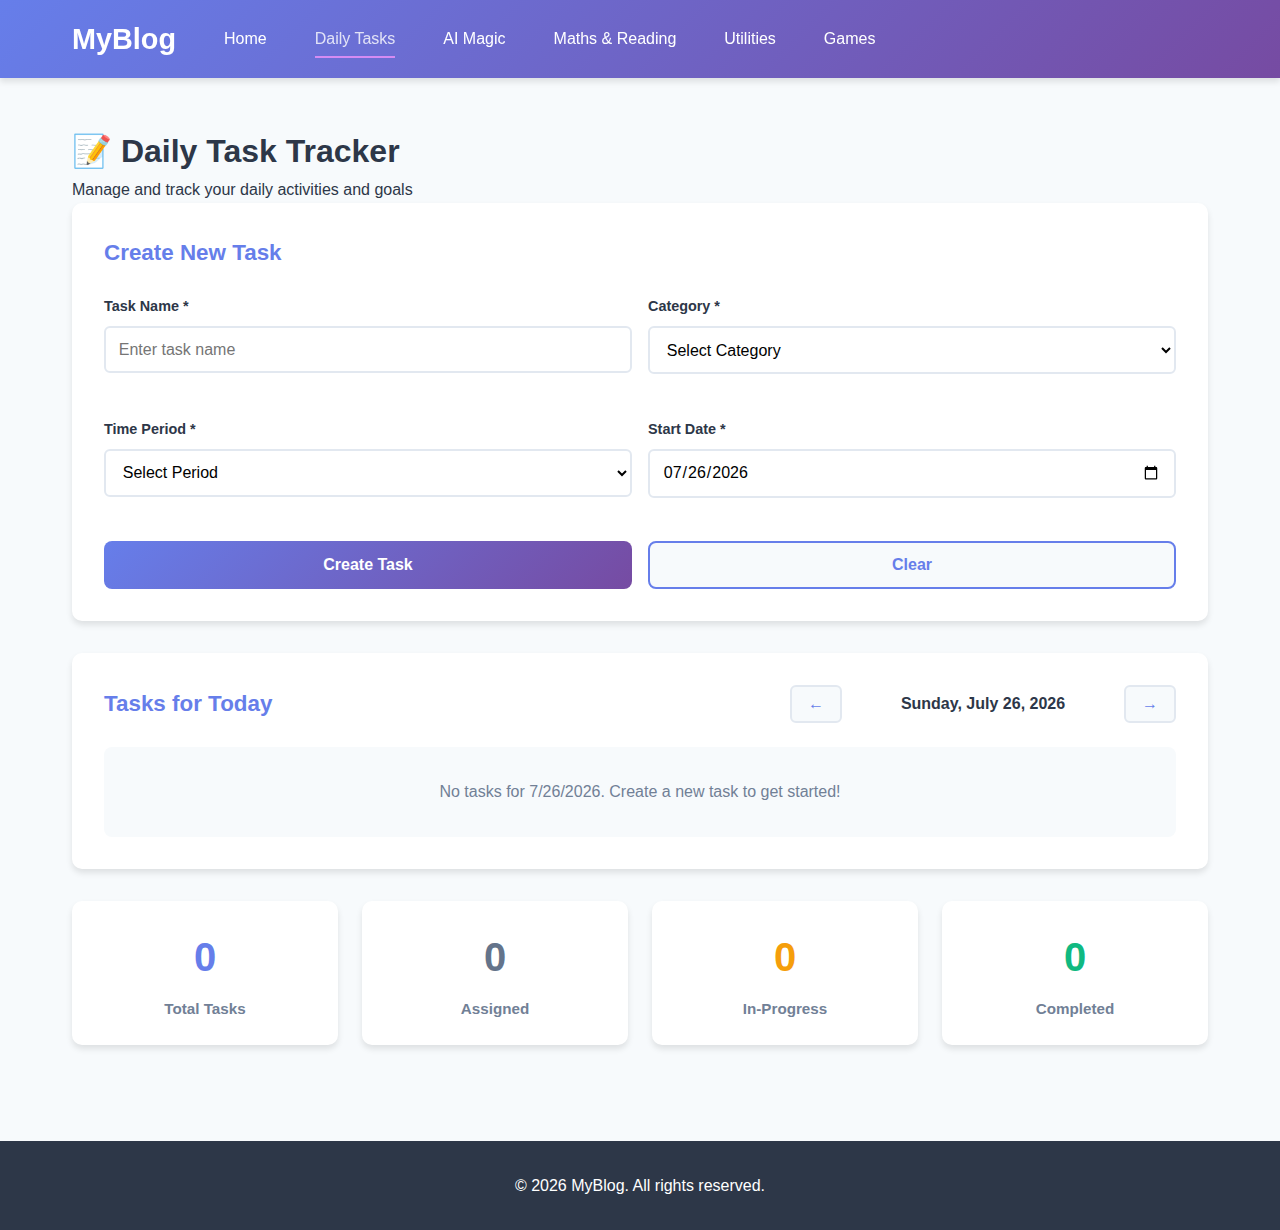
<file: pages/daily-task.html>
<!DOCTYPE html>
<html lang="en">
<head>
    <meta charset="UTF-8">
    <meta name="viewport" content="width=device-width, initial-scale=1.0">
    <title>Daily Task Tracker - MyBlog</title>
    <link rel="stylesheet" href="../css/styles.css">
    <link rel="stylesheet" href="./daily-task.css">
</head>
<body>
    <header>
        <nav class="navbar">
            <div class="nav-container">
                <div class="nav-logo">
                    <a href="../index.html">MyBlog</a>
                </div>
                <ul class="nav-menu">
                    <li class="nav-item">
                        <a href="../index.html" class="nav-link">Home</a>
                    </li>
                    <li class="nav-item">
                        <a href="daily-task.html" class="nav-link active">Daily Tasks</a>
                    </li>
                    <li class="nav-item">
                        <a href="ai-magic.html" class="nav-link">AI Magic</a>
                    </li>
                    <li class="nav-item">
                        <a href="maths.html" class="nav-link">Maths & Reading</a>
                    </li>
                    <li class="nav-item">
                        <a href="utility.html" class="nav-link">Utilities</a>
                    </li>
                    <li class="nav-item">
                        <a href="games.html" class="nav-link">Games</a>
                    </li>
                </ul>
            </div>
        </nav>
    </header>

    <main>
        <section class="page-section">
            <div class="page-container">
                <h1>📝 Daily Task Tracker</h1>
                <p class="section-subtitle">Manage and track your daily activities and goals</p>

                <!-- Create Task Form -->
                <div class="task-form-container">
                    <h2>Create New Task</h2>
                    <form id="task-form" class="task-form">
                        <div class="form-row">
                            <div class="form-group">
                                <label for="task-name">Task Name *</label>
                                <input type="text" id="task-name" name="taskName" required placeholder="Enter task name">
                            </div>

                            <div class="form-group">
                                <label for="task-category">Category *</label>
                                <select id="task-category" name="category" required>
                                    <option value="">Select Category</option>
                                    <option value="Chores">Chores</option>
                                    <option value="Exercise">Exercise</option>
                                    <option value="Study">Study</option>
                                </select>
                            </div>
                        </div>

                        <div class="form-row">
                            <div class="form-group">
                                <label for="task-period">Time Period *</label>
                                <select id="task-period" name="period" required>
                                    <option value="">Select Period</option>
                                    <option value="day">Day</option>
                                    <option value="week">Week</option>
                                    <option value="month">Month</option>
                                    <option value="custom">Custom Date Range</option>
                                </select>
                            </div>

                            <div class="form-group">
                                <label for="task-start-date">Start Date *</label>
                                <input type="date" id="task-start-date" name="startDate" required>
                            </div>
                        </div>

                        <!-- Custom Date Range Fields (Hidden by default) -->
                        <div id="custom-date-fields" class="form-row" style="display: none;">
                            <div class="form-group">
                                <label for="task-end-date">End Date *</label>
                                <input type="date" id="task-end-date" name="endDate">
                            </div>
                        </div>

                        <div class="form-row">
                            <button type="submit" class="btn-primary">Create Task</button>
                            <button type="reset" class="btn-secondary">Clear</button>
                        </div>

                        <div id="form-error" class="form-error"></div>
                    </form>
                </div>

                <!-- Task List Section -->
                <div class="task-list-container">
                    <div class="task-list-header">
                        <h2>Tasks for Today</h2>
                        <div class="date-navigation">
                            <button id="prev-date" class="btn-nav">&larr;</button>
                            <span id="current-date" class="current-date-display"></span>
                            <button id="next-date" class="btn-nav">&rarr;</button>
                        </div>
                    </div>

                    <div id="task-list" class="task-list">
                        <div class="empty-state">
                            <p>No tasks for today. Create a new task to get started!</p>
                        </div>
                    </div>
                </div>

                <!-- Task Statistics -->
                <div class="task-stats">
                    <div class="stat-card">
                        <div class="stat-value" id="stat-total">0</div>
                        <div class="stat-label">Total Tasks</div>
                    </div>
                    <div class="stat-card">
                        <div class="stat-value stat-assigned" id="stat-assigned">0</div>
                        <div class="stat-label">Assigned</div>
                    </div>
                    <div class="stat-card">
                        <div class="stat-value stat-inprogress" id="stat-inprogress">0</div>
                        <div class="stat-label">In-Progress</div>
                    </div>
                    <div class="stat-card">
                        <div class="stat-value stat-completed" id="stat-completed">0</div>
                        <div class="stat-label">Completed</div>
                    </div>
                </div>
            </div>
        </section>
    </main>

    <footer>
        <p>&copy; 2026 MyBlog. All rights reserved.</p>
    </footer>

    <script src="./task-tracker.js"></script>
</body>
</html>
</file>
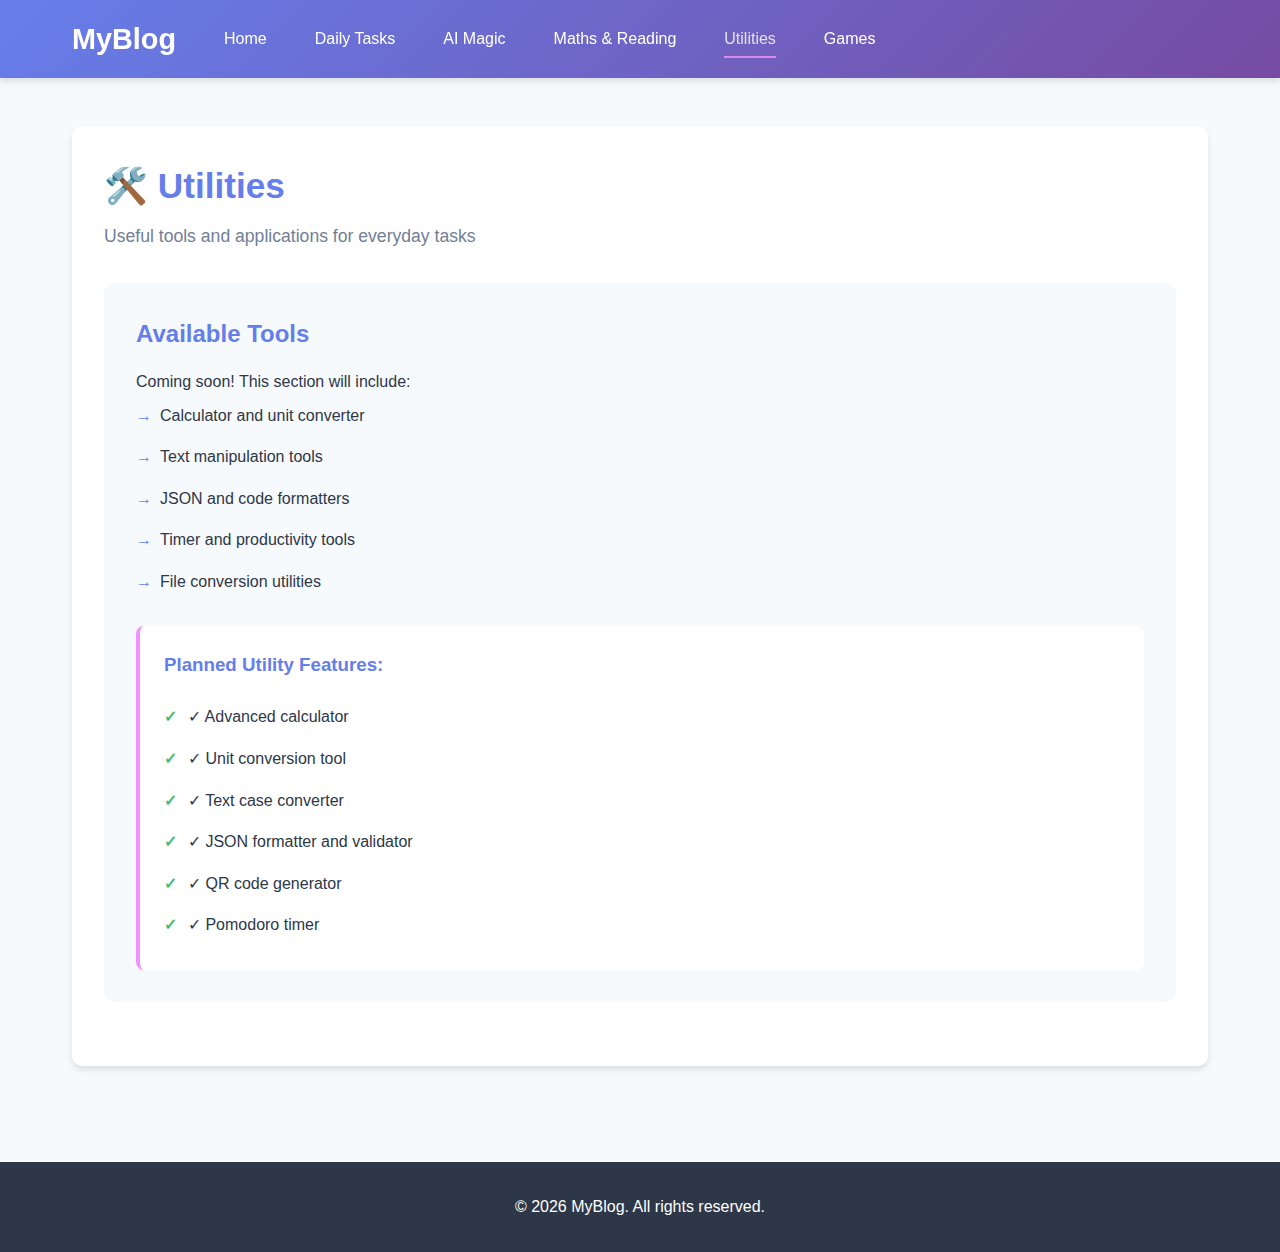
<file: pages/utility.html>
<!DOCTYPE html>
<html lang="en">
<head>
    <meta charset="UTF-8">
    <meta name="viewport" content="width=device-width, initial-scale=1.0">
    <title>Utilities - MyBlog</title>
    <link rel="stylesheet" href="../css/styles.css">
</head>
<body>
    <header>
        <nav class="navbar">
            <div class="nav-container">
                <div class="nav-logo">
                    <a href="../index.html">MyBlog</a>
                </div>
                <ul class="nav-menu">
                    <li class="nav-item">
                        <a href="../index.html" class="nav-link">Home</a>
                    </li>
                    <li class="nav-item">
                        <a href="daily-task.html" class="nav-link">Daily Tasks</a>
                    </li>
                    <li class="nav-item">
                        <a href="ai-magic.html" class="nav-link">AI Magic</a>
                    </li>
                    <li class="nav-item">
                        <a href="maths.html" class="nav-link">Maths & Reading</a>
                    </li>
                    <li class="nav-item">
                        <a href="utility.html" class="nav-link active">Utilities</a>
                    </li>
                    <li class="nav-item">
                        <a href="games.html" class="nav-link">Games</a>
                    </li>
                </ul>
            </div>
        </nav>
    </header>

    <main>
        <section class="page-section">
            <div class="page-container">
                <h1>🛠️ Utilities</h1>
                <p class="section-subtitle">Useful tools and applications for everyday tasks</p>

                <div class="page-content">
                    <h2>Available Tools</h2>
                    <p>Coming soon! This section will include:</p>
                    <ul>
                        <li>Calculator and unit converter</li>
                        <li>Text manipulation tools</li>
                        <li>JSON and code formatters</li>
                        <li>Timer and productivity tools</li>
                        <li>File conversion utilities</li>
                    </ul>

                    <div class="feature-preview">
                        <h3>Planned Utility Features:</h3>
                        <ul>
                            <li>✓ Advanced calculator</li>
                            <li>✓ Unit conversion tool</li>
                            <li>✓ Text case converter</li>
                            <li>✓ JSON formatter and validator</li>
                            <li>✓ QR code generator</li>
                            <li>✓ Pomodoro timer</li>
                        </ul>
                    </div>
                </div>
            </div>
        </section>
    </main>

    <footer>
        <p>&copy; 2026 MyBlog. All rights reserved.</p>
    </footer>

    <style>
        .page-section {
            animation: fadeIn 0.5s ease;
        }

        .page-container {
            background: var(--bg-white);
            padding: 2rem;
            border-radius: 10px;
            box-shadow: var(--shadow);
        }

        .page-container h1 {
            font-size: 2.2rem;
            color: var(--primary-color);
            margin-bottom: 0.5rem;
        }

        .section-subtitle {
            font-size: 1.1rem;
            color: var(--text-light);
            margin-bottom: 2rem;
        }

        .page-content {
            background: var(--bg-light);
            padding: 2rem;
            border-radius: 10px;
            margin: 2rem 0;
        }

        .page-content h2 {
            color: var(--primary-color);
            margin-bottom: 1rem;
        }

        .page-content ul {
            list-style: none;
            padding-left: 0;
        }

        .page-content li {
            padding: 0.5rem 0;
            padding-left: 1.5rem;
            position: relative;
        }

        .page-content li:before {
            content: "→";
            position: absolute;
            left: 0;
            color: var(--primary-color);
            font-weight: bold;
        }

        .feature-preview {
            background: var(--bg-white);
            padding: 1.5rem;
            border-radius: 8px;
            margin-top: 1.5rem;
            border-left: 4px solid var(--accent-color);
        }

        .feature-preview h3 {
            color: var(--primary-color);
            margin-bottom: 1rem;
        }

        .feature-preview ul {
            list-style: none;
            padding-left: 0;
        }

        .feature-preview li {
            padding: 0.5rem 0;
            padding-left: 1.5rem;
            position: relative;
        }

        .feature-preview li:before {
            content: "✓";
            position: absolute;
            left: 0;
            color: var(--success-color);
            font-weight: bold;
        }
    </style>
</body>
</html>
</file>
<file: css/styles.css>
/* ============================================
   Global Styles
   ============================================ */

* {
    margin: 0;
    padding: 0;
    box-sizing: border-box;
}

:root {
    --primary-color: #667eea;
    --secondary-color: #764ba2;
    --accent-color: #f093fb;
    --text-dark: #2d3748;
    --text-light: #718096;
    --bg-light: #f7fafc;
    --bg-white: #ffffff;
    --border-color: #e2e8f0;
    --success-color: #48bb78;
    --error-color: #f56565;
    --shadow: 0 4px 6px rgba(0, 0, 0, 0.1);
    --shadow-lg: 0 10px 25px rgba(0, 0, 0, 0.1);
}

body {
    font-family: 'Segoe UI', Tahoma, Geneva, Verdana, sans-serif;
    color: var(--text-dark);
    background-color: var(--bg-light);
    line-height: 1.6;
}

/* ============================================
   Header & Navigation
   ============================================ */

header {
    background: linear-gradient(135deg, var(--primary-color) 0%, var(--secondary-color) 100%);
    box-shadow: var(--shadow);
    position: sticky;
    top: 0;
    z-index: 1000;
}

.navbar {
    padding: 0;
}

.nav-container {
    max-width: 1200px;
    margin: 0 auto;
    display: flex;
    justify-content: space-between;
    align-items: center;
    padding: 1rem 2rem;
    gap: 2rem;
}

.nav-logo a {
    color: var(--bg-white);
    font-size: 1.8rem;
    font-weight: bold;
    text-decoration: none;
    transition: opacity 0.3s ease;
}

.nav-logo a:hover {
    opacity: 0.8;
}

.nav-menu {
    display: flex;
    list-style: none;
    gap: 1rem;
    flex: 1;
}

.nav-item {
    position: relative;
}

.nav-link {
    color: var(--bg-white);
    text-decoration: none;
    padding: 0.5rem 1rem;
    transition: all 0.3s ease;
    font-weight: 500;
    position: relative;
}

.nav-link:hover,
.nav-link.active {
    opacity: 0.8;
}

.nav-link::after {
    content: '';
    position: absolute;
    bottom: -3px;
    left: 1rem;
    width: 0;
    height: 2px;
    background-color: var(--accent-color);
    transition: width 0.3s ease;
}

.nav-link:hover::after,
.nav-link.active::after {
    width: calc(100% - 2rem);
}

.auth-button {
    padding: 0.6rem 1.5rem;
    background-color: var(--accent-color);
    color: var(--text-dark);
    border: none;
    border-radius: 25px;
    cursor: pointer;
    font-weight: 600;
    transition: all 0.3s ease;
    white-space: nowrap;
}

.auth-button:hover {
    transform: translateY(-2px);
    box-shadow: 0 6px 12px rgba(240, 147, 251, 0.4);
}

.auth-button:active {
    transform: translateY(0);
}

/* ============================================
   Main Content
   ============================================ */

main {
    min-height: calc(100vh - 200px);
    max-width: 1200px;
    margin: 0 auto;
    padding: 3rem 2rem;
}

/* ============================================
   Welcome Section
   ============================================ */

.welcome-section {
    animation: fadeIn 0.5s ease;
}

.welcome-container {
    text-align: center;
}

.welcome-container h1 {
    font-size: 3rem;
    margin-bottom: 1rem;
    background: linear-gradient(135deg, var(--primary-color) 0%, var(--secondary-color) 100%);
    -webkit-background-clip: text;
    -webkit-text-fill-color: transparent;
    background-clip: text;
}

.welcome-container > p {
    font-size: 1.2rem;
    color: var(--text-light);
    margin-bottom: 3rem;
}

.welcome-content {
    display: grid;
    grid-template-columns: repeat(auto-fit, minmax(250px, 1fr));
    gap: 2rem;
    margin-bottom: 3rem;
}

.feature-card {
    background: var(--bg-white);
    padding: 2rem;
    border-radius: 10px;
    box-shadow: var(--shadow);
    transition: all 0.3s ease;
}

.feature-card:hover {
    transform: translateY(-5px);
    box-shadow: var(--shadow-lg);
}

.feature-card h3 {
    font-size: 1.5rem;
    margin-bottom: 1rem;
}

.feature-card p {
    color: var(--text-light);
}

/* ============================================
   Protected Section
   ============================================ */

.protected-section {
    animation: fadeIn 0.5s ease;
}

.protected-container {
    background: var(--bg-white);
    padding: 2rem;
    border-radius: 10px;
    box-shadow: var(--shadow);
}

.protected-container h2 {
    font-size: 2rem;
    margin-bottom: 1rem;
    color: var(--primary-color);
}

.user-info {
    background-color: var(--bg-light);
    padding: 1.5rem;
    border-radius: 8px;
    margin-bottom: 2rem;
    border-left: 4px solid var(--primary-color);
}

.user-info p {
    margin: 0.5rem 0;
    font-weight: 500;
}

.status-badge {
    display: inline-block;
    background-color: var(--success-color);
    color: white;
    padding: 0.3rem 0.8rem;
    border-radius: 20px;
    font-size: 0.9rem;
    margin-top: 0.5rem;
}

.protected-content {
    padding: 1.5rem;
}

.protected-content h3 {
    font-size: 1.3rem;
    margin-bottom: 1rem;
}

/* ============================================
   Error Section
   ============================================ */

.error-section {
    animation: fadeIn 0.5s ease;
}

.error-container {
    background: var(--bg-white);
    padding: 2rem;
    border-radius: 10px;
    box-shadow: var(--shadow);
    border-left: 4px solid var(--error-color);
    text-align: center;
}

.error-container h2 {
    color: var(--error-color);
    margin-bottom: 1rem;
}

.error-container p {
    color: var(--text-light);
    margin-bottom: 1.5rem;
}

/* ============================================
   Buttons
   ============================================ */

.btn-primary,
.btn-secondary {
    padding: 0.8rem 2rem;
    border: none;
    border-radius: 8px;
    font-size: 1rem;
    font-weight: 600;
    cursor: pointer;
    transition: all 0.3s ease;
    text-decoration: none;
    display: inline-block;
    text-align: center;
}

.btn-primary {
    background: linear-gradient(135deg, var(--primary-color) 0%, var(--secondary-color) 100%);
    color: var(--bg-white);
}

.btn-primary:hover {
    transform: translateY(-2px);
    box-shadow: var(--shadow-lg);
}

.btn-primary:active {
    transform: translateY(0);
}

.btn-secondary {
    background-color: var(--bg-light);
    color: var(--primary-color);
    border: 2px solid var(--primary-color);
}

.btn-secondary:hover {
    background-color: var(--primary-color);
    color: var(--bg-white);
}

/* ============================================
   Footer
   ============================================ */

footer {
    background-color: var(--text-dark);
    color: var(--bg-white);
    text-align: center;
    padding: 2rem;
    margin-top: 3rem;
}

/* ============================================
   Animations
   ============================================ */

@keyframes fadeIn {
    from {
        opacity: 0;
        transform: translateY(10px);
    }
    to {
        opacity: 1;
        transform: translateY(0);
    }
}

/* ============================================
   Responsive Design
   ============================================ */

/* Tablet (768px and below) */
@media (max-width: 768px) {
    .nav-container {
        flex-direction: column;
        gap: 1rem;
        padding: 1rem;
    }

    .nav-menu {
        flex-direction: column;
        width: 100%;
        gap: 0.5rem;
    }

    .nav-link {
        display: block;
        padding: 0.75rem 1rem;
    }

    .nav-link::after {
        display: none;
    }

    .welcome-container h1 {
        font-size: 2rem;
    }

    .welcome-container > p {
        font-size: 1rem;
    }

    .welcome-content {
        grid-template-columns: 1fr;
    }

    main {
        padding: 1.5rem 1rem;
    }
}

/* Mobile (480px and below) */
@media (max-width: 480px) {
    .nav-container {
        padding: 0.75rem;
    }

    .nav-logo a {
        font-size: 1.3rem;
    }

    .nav-menu {
        font-size: 0.9rem;
    }

    .welcome-container h1 {
        font-size: 1.5rem;
    }

    .feature-card {
        padding: 1.5rem;
    }

    .feature-card h3 {
        font-size: 1.2rem;
    }

    .btn-primary,
    .btn-secondary,
    .auth-button {
        width: 100%;
        padding: 0.7rem 1rem;
    }

    .protected-container h2 {
        font-size: 1.5rem;
    }
}

/* ============================================
   Utility Classes
   ============================================ */

.container {
    max-width: 1200px;
    margin: 0 auto;
    padding: 0 2rem;
}

.text-center {
    text-align: center;
}

.mt-1 { margin-top: 0.5rem; }
.mt-2 { margin-top: 1rem; }
.mt-3 { margin-top: 1.5rem; }
.mt-4 { margin-top: 2rem; }

.mb-1 { margin-bottom: 0.5rem; }
.mb-2 { margin-bottom: 1rem; }
.mb-3 { margin-bottom: 1.5rem; }
.mb-4 { margin-bottom: 2rem; }

.p-2 { padding: 1rem; }
.p-3 { padding: 1.5rem; }
.p-4 { padding: 2rem; }

/* ============================================
   Authentication Modal
   ============================================ */

.auth-modal {
    position: fixed;
    top: 0;
    left: 0;
    width: 100%;
    height: 100%;
    background: rgba(0, 0, 0, 0.6);
    display: flex;
    align-items: center;
    justify-content: center;
    z-index: 2000;
    animation: fadeIn 0.3s ease;
}

.auth-modal-content {
    background: var(--bg-white);
    border-radius: 15px;
    box-shadow: var(--shadow-lg);
    width: 90%;
    max-width: 450px;
    padding: 2.5rem;
    position: relative;
    animation: slideUp 0.3s ease;
}

@keyframes slideUp {
    from {
        transform: translateY(30px);
        opacity: 0;
    }
    to {
        transform: translateY(0);
        opacity: 1;
    }
}

.auth-modal-close {
    position: absolute;
    top: 1rem;
    right: 1rem;
    background: none;
    border: none;
    font-size: 1.8rem;
    cursor: pointer;
    color: var(--text-light);
    transition: color 0.3s ease;
}

.auth-modal-close:hover {
    color: var(--text-dark);
}

/* ============================================
   Authentication Forms
   ============================================ */

.auth-form h2 {
    text-align: center;
    color: var(--primary-color);
    margin-bottom: 1.5rem;
    font-size: 1.5rem;
}

.form-group {
    margin-bottom: 1.2rem;
}

.form-group label {
    display: block;
    margin-bottom: 0.5rem;
    color: var(--text-dark);
    font-weight: 600;
    font-size: 0.9rem;
}

.form-group input {
    width: 100%;
    padding: 0.75rem 1rem;
    border: 2px solid var(--border-color);
    border-radius: 8px;
    font-size: 1rem;
    transition: all 0.3s ease;
    font-family: inherit;
}

.form-group input:focus {
    outline: none;
    border-color: var(--primary-color);
    box-shadow: 0 0 0 3px rgba(102, 126, 234, 0.1);
}

.form-error {
    color: var(--error-color);
    font-size: 0.85rem;
    margin-bottom: 1rem;
    padding: 0.5rem;
    background-color: rgba(245, 101, 101, 0.1);
    border-radius: 5px;
    display: none;
}

.form-error:not(:empty) {
    display: block;
}

.form-message {
    color: var(--text-light);
    font-size: 0.9rem;
    margin-bottom: 1rem;
    padding: 0.75rem;
    background-color: var(--bg-light);
    border-radius: 5px;
    text-align: center;
}

/* ============================================
   Authentication Form Links
   ============================================ */

.auth-toggle {
    text-align: center;
    margin: 1rem 0 0.5rem 0;
    font-size: 0.9rem;
    color: var(--text-light);
}

.auth-toggle a {
    color: var(--primary-color);
    text-decoration: none;
    font-weight: 600;
    transition: color 0.3s ease;
}

.auth-toggle a:hover {
    color: var(--secondary-color);
    text-decoration: underline;
}

/* ============================================
   Divider
   ============================================ */

.auth-divider {
    text-align: center;
    margin: 1.5rem 0;
    color: var(--text-light);
    font-size: 0.9rem;
    position: relative;
}

.auth-divider::before {
    content: '';
    position: absolute;
    left: 0;
    top: 50%;
    width: 100%;
    height: 1px;
    background: var(--border-color);
    transform: translateY(-50%);
}

.auth-divider {
    background: var(--bg-white);
    padding: 0 1rem;
    width: fit-content;
    margin-left: auto;
    margin-right: auto;
    position: relative;
    z-index: 1;
}

/* ============================================
   Google Login Button
   ============================================ */

.btn-google {
    width: 100%;
    padding: 0.8rem;
    background-color: var(--bg-white);
    color: var(--text-dark);
    border: 2px solid var(--border-color);
    border-radius: 8px;
    font-size: 1rem;
    font-weight: 600;
    cursor: pointer;
    transition: all 0.3s ease;
    display: flex;
    align-items: center;
    justify-content: center;
    gap: 0.5rem;
}

.btn-google:hover {
    border-color: var(--primary-color);
    box-shadow: 0 4px 12px rgba(102, 126, 234, 0.2);
}

.btn-google::before {
    content: '🔵';
    font-size: 1.2rem;
}

/* ============================================
   Success Message
   ============================================ */

.success-message {
    position: fixed;
    top: 20px;
    right: 20px;
    background-color: var(--success-color);
    color: white;
    padding: 1rem 1.5rem;
    border-radius: 8px;
    box-shadow: var(--shadow-lg);
    z-index: 3000;
    animation: slideInRight 0.3s ease;
}

@keyframes slideInRight {
    from {
        transform: translateX(400px);
        opacity: 0;
    }
    to {
        transform: translateX(0);
        opacity: 1;
    }
}

/* ============================================
   Responsive Auth Modal
   ============================================ */

@media (max-width: 480px) {
    .auth-modal-content {
        width: 95%;
        padding: 1.5rem;
        max-width: 100%;
    }

    .auth-form h2 {
        font-size: 1.2rem;
        margin-bottom: 1rem;
    }

    .form-group input {
        padding: 0.65rem 0.8rem;
        font-size: 16px;
    }

    .form-group label {
        font-size: 0.85rem;
    }

    .auth-modal-close {
        font-size: 1.5rem;
    }
}
</file>
<file: pages/daily-task.css>
/* ============================================
   Daily Task Tracker Styles
   ============================================ */

/* Task Form Container */
.task-form-container {
    background: var(--bg-white);
    padding: 2rem;
    border-radius: 10px;
    margin-bottom: 2rem;
    box-shadow: var(--shadow);
}

.task-form-container h2 {
    color: var(--primary-color);
    margin-bottom: 1.5rem;
    font-size: 1.4rem;
}

/* Task Form */
.task-form {
    display: flex;
    flex-direction: column;
    gap: 1.5rem;
}

.form-row {
    display: grid;
    grid-template-columns: repeat(auto-fit, minmax(250px, 1fr));
    gap: 1rem;
}

.form-group {
    display: flex;
    flex-direction: column;
}

.form-group label {
    font-weight: 600;
    color: var(--text-dark);
    margin-bottom: 0.5rem;
    font-size: 0.9rem;
}

.form-group input,
.form-group select {
    padding: 0.8rem;
    border: 2px solid var(--border-color);
    border-radius: 6px;
    font-size: 1rem;
    font-family: inherit;
    transition: all 0.3s ease;
}

.form-group input:focus,
.form-group select:focus {
    outline: none;
    border-color: var(--primary-color);
    box-shadow: 0 0 0 3px rgba(102, 126, 234, 0.1);
}

.form-group select {
    cursor: pointer;
    background-color: var(--bg-white);
}

.form-error {
    color: var(--error-color);
    font-size: 0.9rem;
    padding: 0.75rem;
    background-color: rgba(245, 101, 101, 0.1);
    border-radius: 6px;
    display: none;
}

.form-error:not(:empty) {
    display: block;
}

/* Buttons in Form */
.form-row:last-of-type {
    display: flex;
    gap: 1rem;
}

.form-row:last-of-type .btn-primary,
.form-row:last-of-type .btn-secondary {
    flex: 1;
    padding: 0.8rem;
    cursor: pointer;
    font-weight: 600;
    border: none;
    border-radius: 6px;
    transition: all 0.3s ease;
}

/* ============================================
   Task List Container
   ============================================ */

.task-list-container {
    background: var(--bg-white);
    padding: 2rem;
    border-radius: 10px;
    margin-bottom: 2rem;
    box-shadow: var(--shadow);
}

.task-list-header {
    display: flex;
    justify-content: space-between;
    align-items: center;
    margin-bottom: 1.5rem;
    flex-wrap: wrap;
    gap: 1rem;
}

.task-list-header h2 {
    color: var(--primary-color);
    font-size: 1.4rem;
    margin: 0;
}

.date-navigation {
    display: flex;
    align-items: center;
    gap: 1rem;
}

.btn-nav {
    background-color: var(--bg-light);
    border: 2px solid var(--border-color);
    padding: 0.5rem 1rem;
    border-radius: 6px;
    cursor: pointer;
    font-size: 1rem;
    font-weight: 600;
    color: var(--primary-color);
    transition: all 0.3s ease;
}

.btn-nav:hover {
    background-color: var(--primary-color);
    color: var(--bg-white);
    border-color: var(--primary-color);
}

.current-date-display {
    min-width: 250px;
    text-align: center;
    font-weight: 600;
    color: var(--text-dark);
    font-size: 1rem;
}

/* ============================================
   Task List
   ============================================ */

.task-list {
    display: flex;
    flex-direction: column;
    gap: 1rem;
}

.empty-state {
    text-align: center;
    padding: 2rem;
    color: var(--text-light);
    background-color: var(--bg-light);
    border-radius: 8px;
}

/* ============================================
   Task Items
   ============================================ */

.task-item {
    display: flex;
    justify-content: space-between;
    align-items: center;
    padding: 1.5rem;
    background-color: var(--bg-light);
    border-left: 5px solid var(--border-color);
    border-radius: 8px;
    transition: all 0.3s ease;
}

/* Task status specific styling */
.task-item.taskassigned {
    border-left-color: #64748b;
    background-color: rgba(100, 116, 139, 0.05);
}

.task-item.taskinprogress {
    border-left-color: #f59e0b;
    background-color: rgba(245, 158, 11, 0.05);
}

.task-item.taskcompleted {
    border-left-color: #10b981;
    background-color: rgba(16, 185, 129, 0.05);
}

.task-item:hover {
    box-shadow: var(--shadow);
    transform: translateY(-2px);
}

.task-content {
    flex: 1;
    display: flex;
    flex-direction: column;
    gap: 0.5rem;
}

.task-header {
    display: flex;
    align-items: center;
    gap: 1rem;
    flex-wrap: wrap;
}

.task-name {
    font-size: 1.1rem;
    font-weight: 600;
    color: var(--text-dark);
    margin: 0;
}

.task-category {
    display: inline-block;
    padding: 0.3rem 0.8rem;
    border-radius: 20px;
    font-size: 0.8rem;
    font-weight: 600;
    color: var(--bg-white);
    text-transform: uppercase;
}

.task-category.category-chores {
    background-color: #8b5cf6;
}

.task-category.category-exercise {
    background-color: #ec4899;
}

.task-category.category-study {
    background-color: #0ea5e9;
}

.task-period {
    font-size: 0.9rem;
    color: var(--text-light);
    margin: 0;
}

.task-actions {
    display: flex;
    align-items: center;
    gap: 1rem;
}

.task-status {
    display: flex;
    align-items: center;
    gap: 0.75rem;
}

.status-select {
    padding: 0.5rem;
    border: 2px solid var(--border-color);
    border-radius: 6px;
    font-size: 0.9rem;
    cursor: pointer;
    background-color: var(--bg-white);
    transition: all 0.3s ease;
}

.status-select:focus {
    outline: none;
    border-color: var(--primary-color);
}

.status-badge {
    display: inline-block;
    padding: 0.4rem 0.8rem;
    border-radius: 6px;
    font-size: 0.8rem;
    font-weight: 600;
    white-space: nowrap;
}

.status-assigned {
    background-color: #64748b;
    color: var(--bg-white);
}

.status-inprogress {
    background-color: #f59e0b;
    color: var(--bg-white);
}

.status-completed {
    background-color: #10b981;
    color: var(--bg-white);
}

.btn-delete {
    background-color: var(--error-color);
    color: var(--bg-white);
    border: none;
    padding: 0.5rem 0.8rem;
    border-radius: 6px;
    cursor: pointer;
    font-size: 1.2rem;
    font-weight: bold;
    transition: all 0.3s ease;
    display: flex;
    align-items: center;
    justify-content: center;
}

.btn-delete:hover {
    background-color: #e74c3c;
    transform: scale(1.1);
}

/* ============================================
   Task Submit Section
   ============================================ */

.task-list-footer {
    margin-top: 2rem;
    display: flex;
    align-items: center;
    gap: 1rem;
    flex-wrap: wrap;
}

.btn-submit {
    background: linear-gradient(135deg, var(--primary-color) 0%, var(--secondary-color) 100%);
    color: var(--bg-white);
    border: none;
    padding: 1rem 2rem;
    border-radius: 8px;
    font-size: 1rem;
    font-weight: 600;
    cursor: pointer;
    transition: all 0.3s ease;
    box-shadow: var(--shadow);
}

.btn-submit:hover:not(:disabled) {
    transform: translateY(-2px);
    box-shadow: var(--shadow-lg);
}

.btn-submit:active:not(:disabled) {
    transform: translateY(0);
}

.btn-submit:disabled {
    opacity: 0.7;
    cursor: not-allowed;
}

.submit-message {
    font-weight: 600;
    padding: 0.5rem 1rem;
    border-radius: 6px;
    min-height: 1.5rem;
    display: flex;
    align-items: center;
}

.submit-message.success {
    background-color: rgba(16, 185, 129, 0.2);
    color: #10b981;
}

.submit-message.error {
    background-color: rgba(245, 101, 101, 0.2);
    color: var(--error-color);
}

/* ============================================
   Task Statistics
   ============================================ */

.task-stats {
    display: grid;
    grid-template-columns: repeat(auto-fit, minmax(150px, 1fr));
    gap: 1.5rem;
    margin-top: 2rem;
}

.stat-card {
    background: var(--bg-white);
    padding: 1.5rem;
    border-radius: 10px;
    box-shadow: var(--shadow);
    text-align: center;
    transition: all 0.3s ease;
}

.stat-card:hover {
    transform: translateY(-5px);
    box-shadow: var(--shadow-lg);
}

.stat-value {
    font-size: 2.5rem;
    font-weight: bold;
    color: var(--primary-color);
    margin-bottom: 0.5rem;
}

.stat-value.stat-assigned {
    color: #64748b;
}

.stat-value.stat-inprogress {
    color: #f59e0b;
}

.stat-value.stat-completed {
    color: #10b981;
}

.stat-label {
    font-size: 0.95rem;
    color: var(--text-light);
    font-weight: 600;
}

/* ============================================
   Success Message
   ============================================ */

.success-message {
    position: fixed;
    top: 20px;
    right: 20px;
    background-color: var(--success-color);
    color: var(--bg-white);
    padding: 1rem 1.5rem;
    border-radius: 8px;
    box-shadow: var(--shadow-lg);
    z-index: 3000;
    animation: slideInRight 0.3s ease;
    opacity: 1;
    transition: opacity 0.3s ease;
}

@keyframes slideInRight {
    from {
        transform: translateX(400px);
        opacity: 0;
    }
    to {
        transform: translateX(0);
        opacity: 1;
    }
}

/* ============================================
   Responsive Design
   ============================================ */

@media (max-width: 768px) {
    .form-row {
        grid-template-columns: 1fr;
    }

    .form-row:last-of-type {
        flex-direction: column;
    }

    .form-row:last-of-type .btn-primary,
    .form-row:last-of-type .btn-secondary {
        width: 100%;
    }

    .task-list-header {
        flex-direction: column;
        align-items: flex-start;
    }

    .date-navigation {
        width: 100%;
        justify-content: space-between;
    }

    .current-date-display {
        flex: 1;
        text-align: center;
        min-width: auto;
    }

    .task-item {
        flex-direction: column;
        align-items: flex-start;
        gap: 1rem;
    }

    .task-header {
        width: 100%;
    }

    .task-actions {
        width: 100%;
        justify-content: space-between;
    }

    .task-category {
        font-size: 0.7rem;
        padding: 0.25rem 0.6rem;
    }

    .task-stats {
        grid-template-columns: repeat(2, 1fr);
    }

    .stat-value {
        font-size: 2rem;
    }
}

@media (max-width: 480px) {
    .task-form-container,
    .task-list-container {
        padding: 1rem;
    }

    .task-form-container h2,
    .task-list-header h2 {
        font-size: 1.2rem;
    }

    .task-name {
        font-size: 1rem;
    }

    .task-item {
        padding: 1rem;
    }

    .btn-delete {
        padding: 0.4rem 0.6rem;
        font-size: 1rem;
    }

    .task-status {
        flex-direction: column;
        width: 100%;
    }

    .status-select {
        width: 100%;
    }

    .current-date-display {
        font-size: 0.9rem;
    }

    .task-stats {
        grid-template-columns: 1fr;
    }

    .stat-value {
        font-size: 1.8rem;
    }
}
</file>
